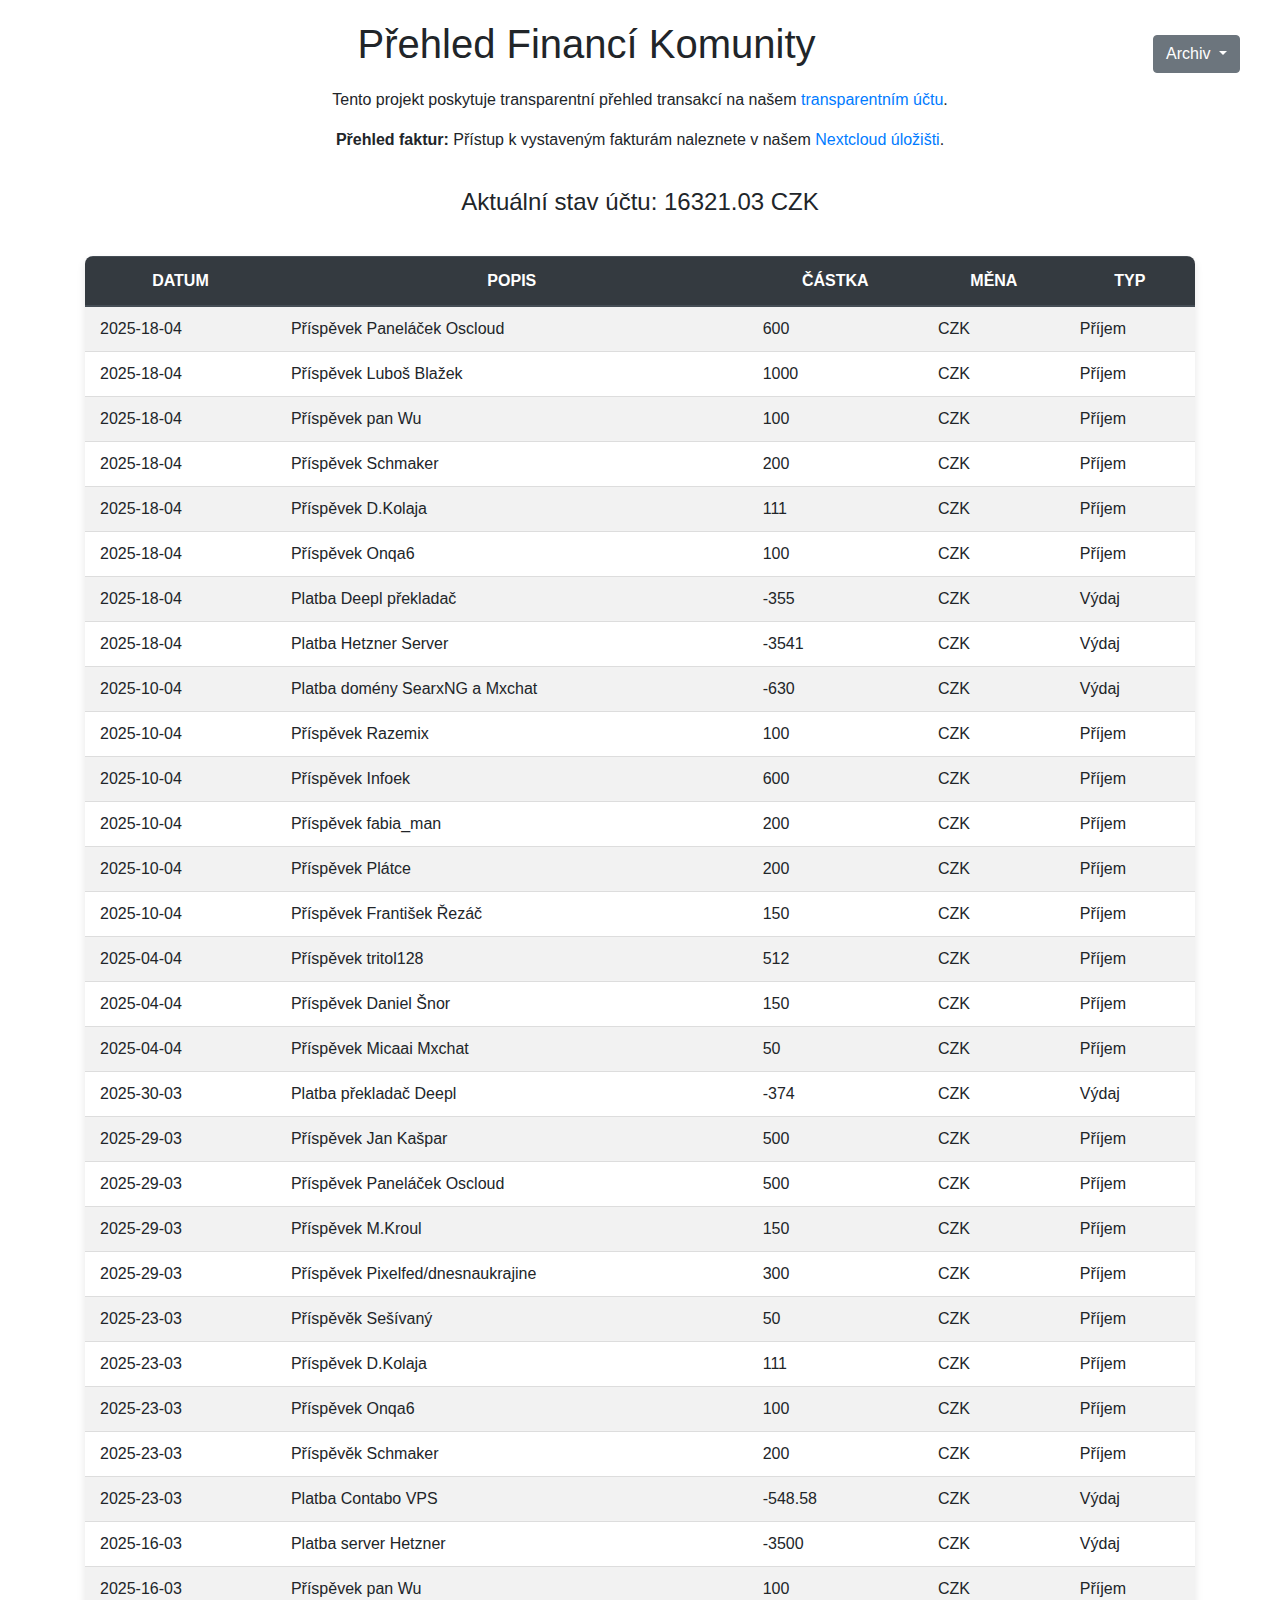
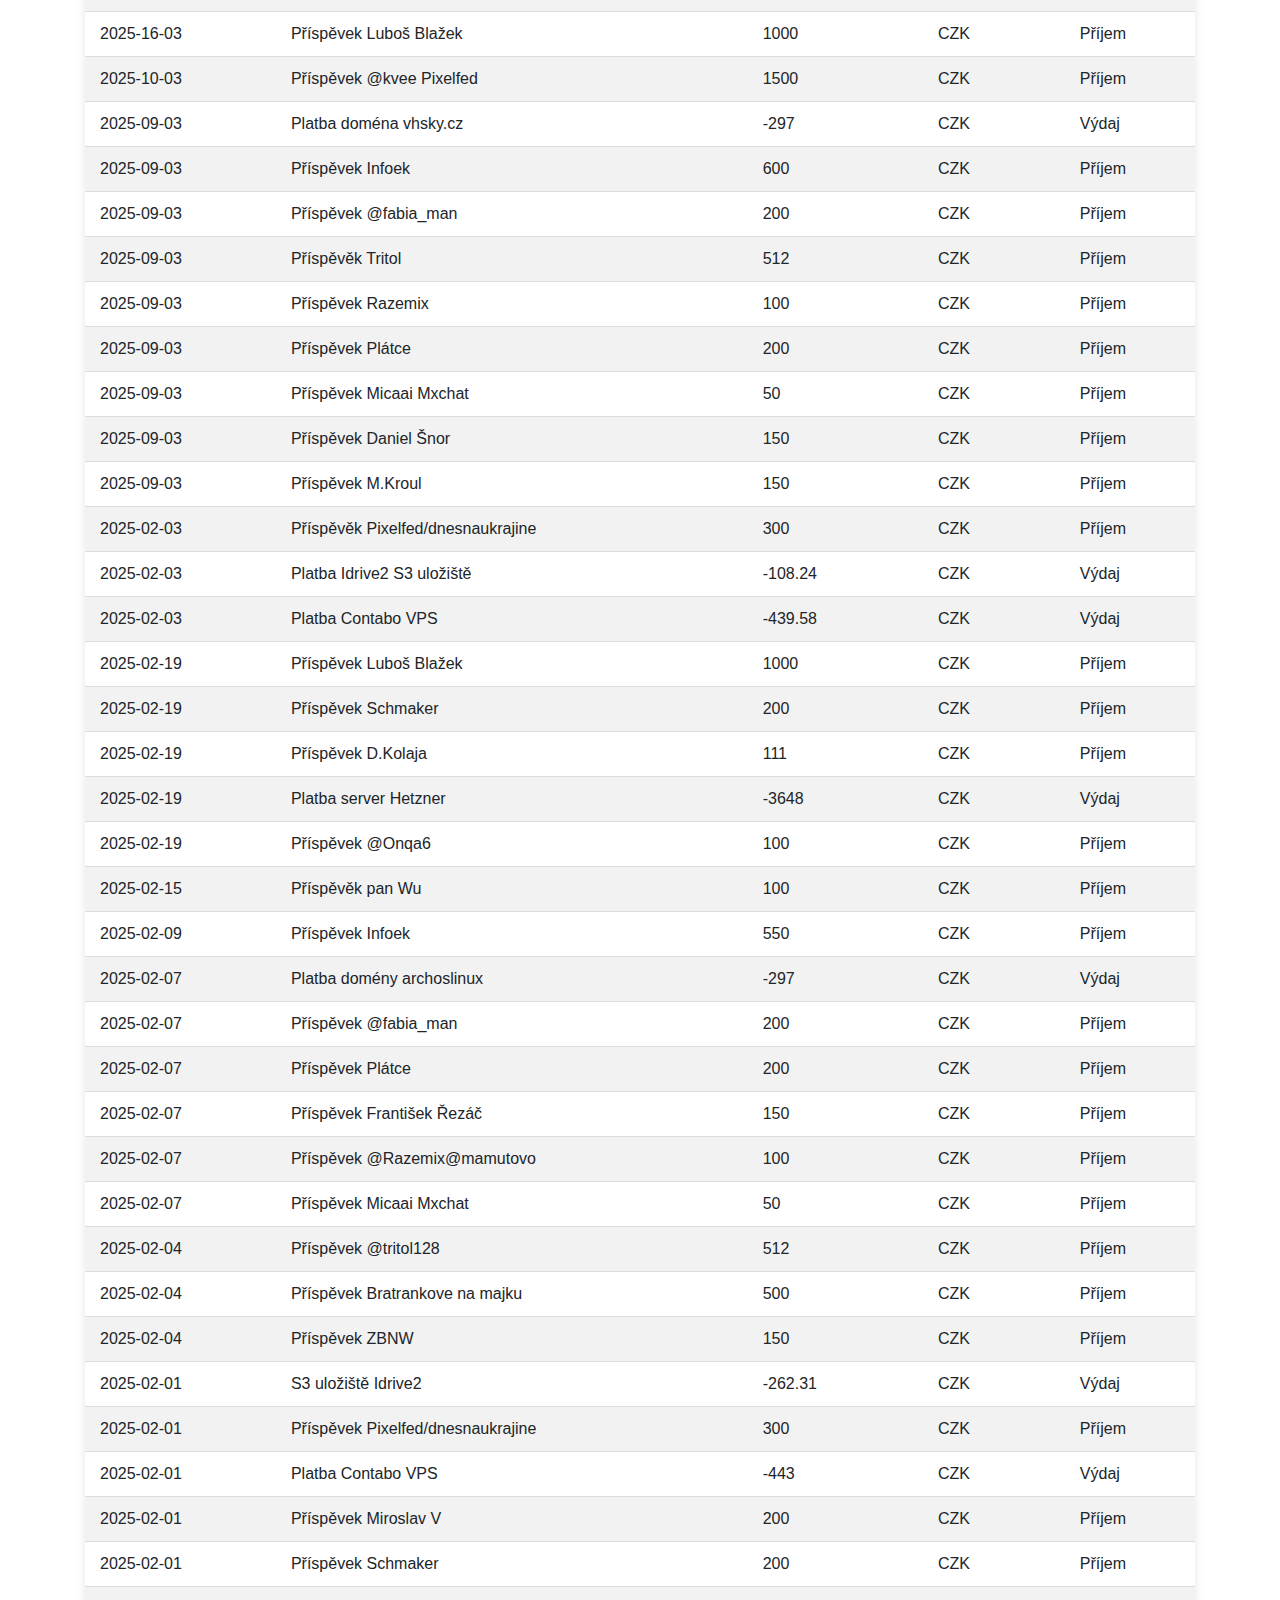
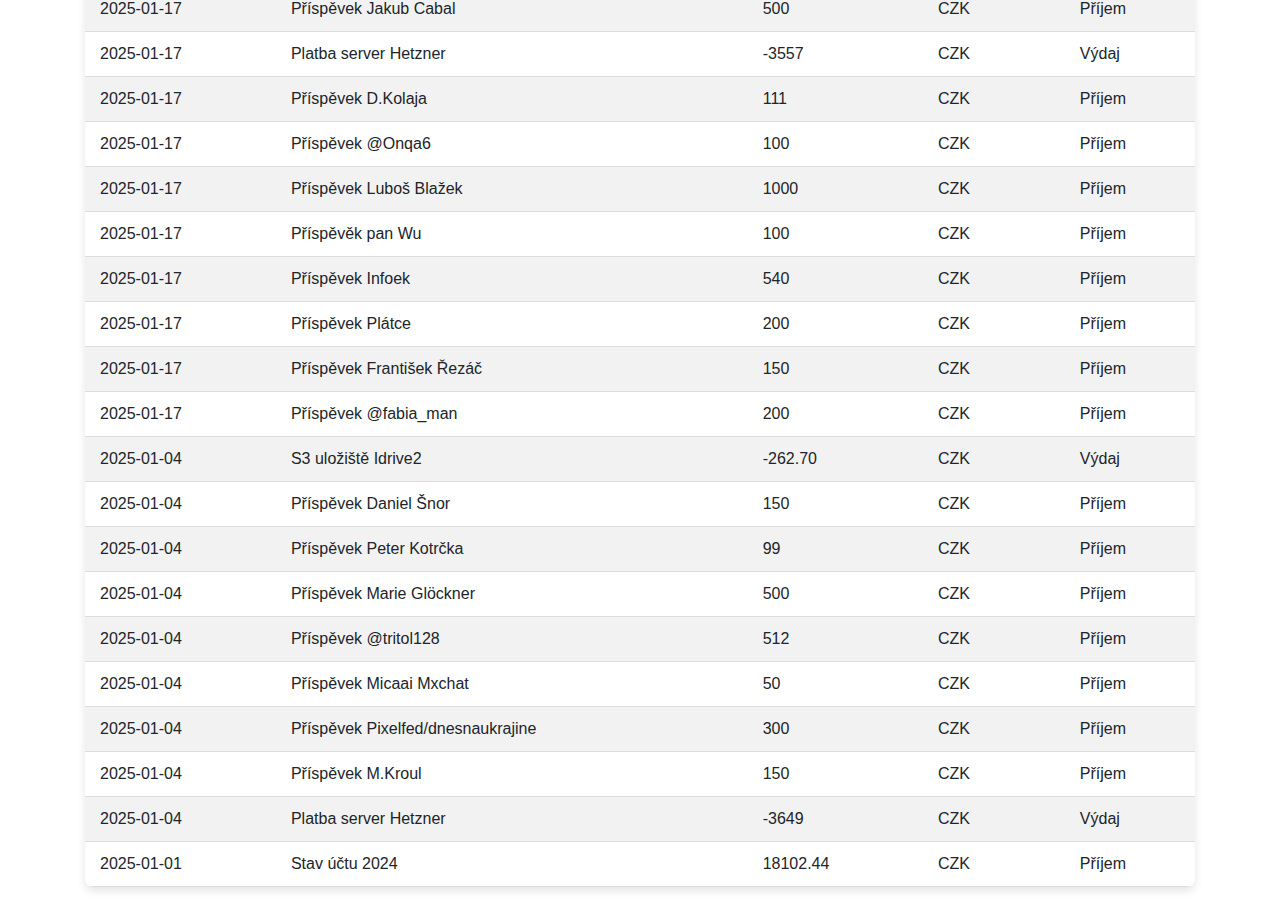
<file: index.html>
<!DOCTYPE html>
<html lang="cs">
<head>
    <meta charset="UTF-8">
    <title>Přehled Financí Komunity</title>
    <!-- Bootstrap CSS -->
    <link href="https://stackpath.bootstrapcdn.com/bootstrap/4.5.2/css/bootstrap.min.css" rel="stylesheet">
    <!-- Custom CSS -->
    <link href="styly.css" rel="stylesheet">
    <!-- Rel="me" link -->
    <a rel="me" href="https://mamutovo.cz/@zdendys">Mastodon</a>
</head>
<body>
    <div class="d-flex flex-column min-vh-100">
        <header class="text-center mb-3">
            <div class="d-flex justify-content-between align-items-center">
                <h1 class="flex-grow-1 text-center">Přehled Financí Komunity</h1>
                <div class="dropdown">
                    <button class="btn btn-secondary dropdown-toggle" type="button" id="dropdownMenuButton">
                        Archiv
                    </button>
                    <div class="dropdown-menu">
                        <a class="dropdown-item" href="2024.html" target="_blank">2024</a>
                    </div>
                </div>
            </div>
            <p>Tento projekt poskytuje transparentní přehled transakcí na našem 
                <a href="https://transparentniucty.moneta.cz/264043266" target="_blank">transparentním účtu</a>.</p>
            <p><strong>Přehled faktur:</strong> Přístup k vystaveným fakturám naleznete v našem 
                <a href="https://oscloud.cz/s/PxkK2LXCzGeGfPS" target="_blank">Nextcloud úložišti</a>.</p>
        </header>

        <div class="account-balance text-center mb-3">
            Aktuální stav účtu: <span id="account-balance">Načítání...</span>
        </div>
        
        <div class="container flex-grow-1">
            <table id="finance-table" class="table table-striped mb-3">
                <thead class="thead-dark">
                    <tr>
                        <th>Datum</th>
                        <th>Popis</th>
                        <th>Částka</th>
                        <th>Měna</th>
                        <th>Typ</th>
                    </tr>
                </thead>
                <tbody>
                </tbody>
            </table>
        </div>

            </div>

    <!-- Bootstrap JS and dependencies -->
    <script src="https://code.jquery.com/jquery-3.5.1.slim.min.js"></script>
    <script src="https://cdn.jsdelivr.net/npm/@popperjs/core@2.9.2/dist/umd/popper.min.js"></script>
    <script src="https://stackpath.bootstrapcdn.com/bootstrap/4.5.2/js/bootstrap.min.js"></script>
    <!-- Custom JS -->
    <script src="skript.js"></script>
</body>
</html>
</file>
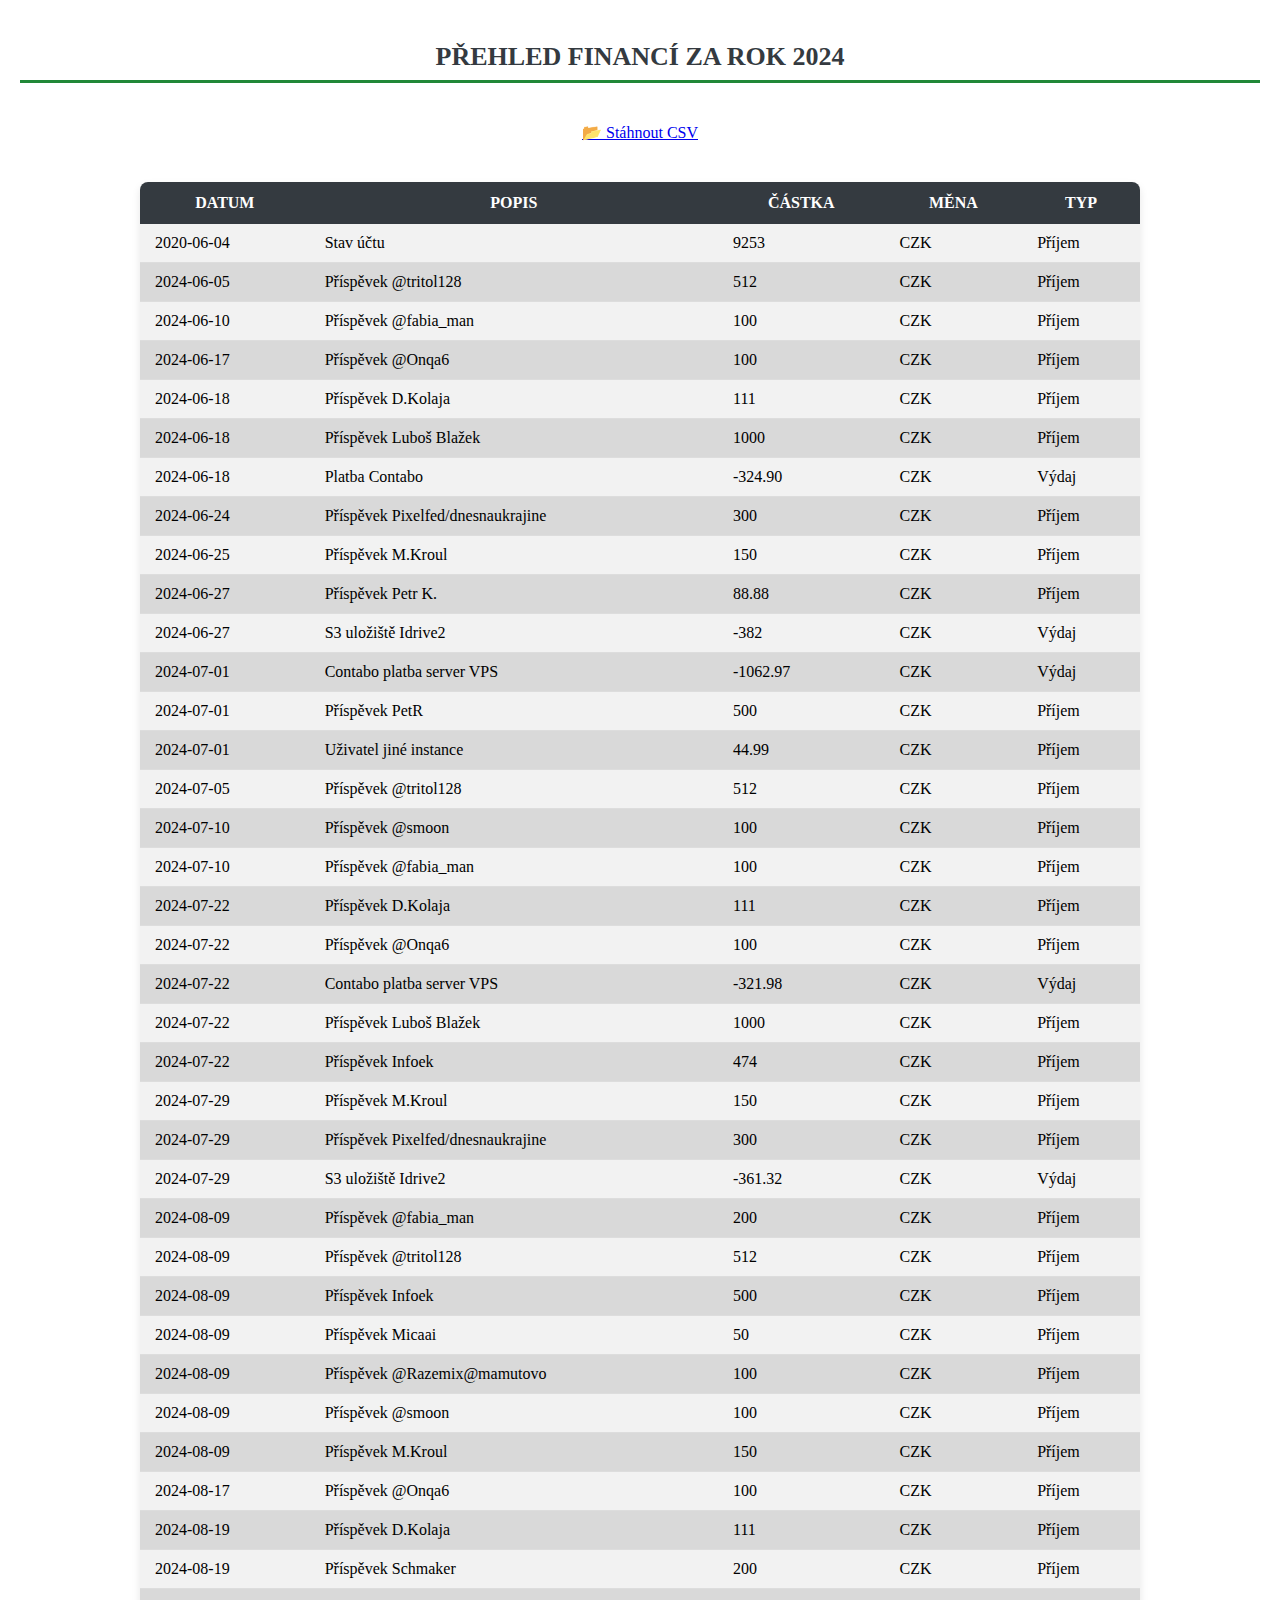
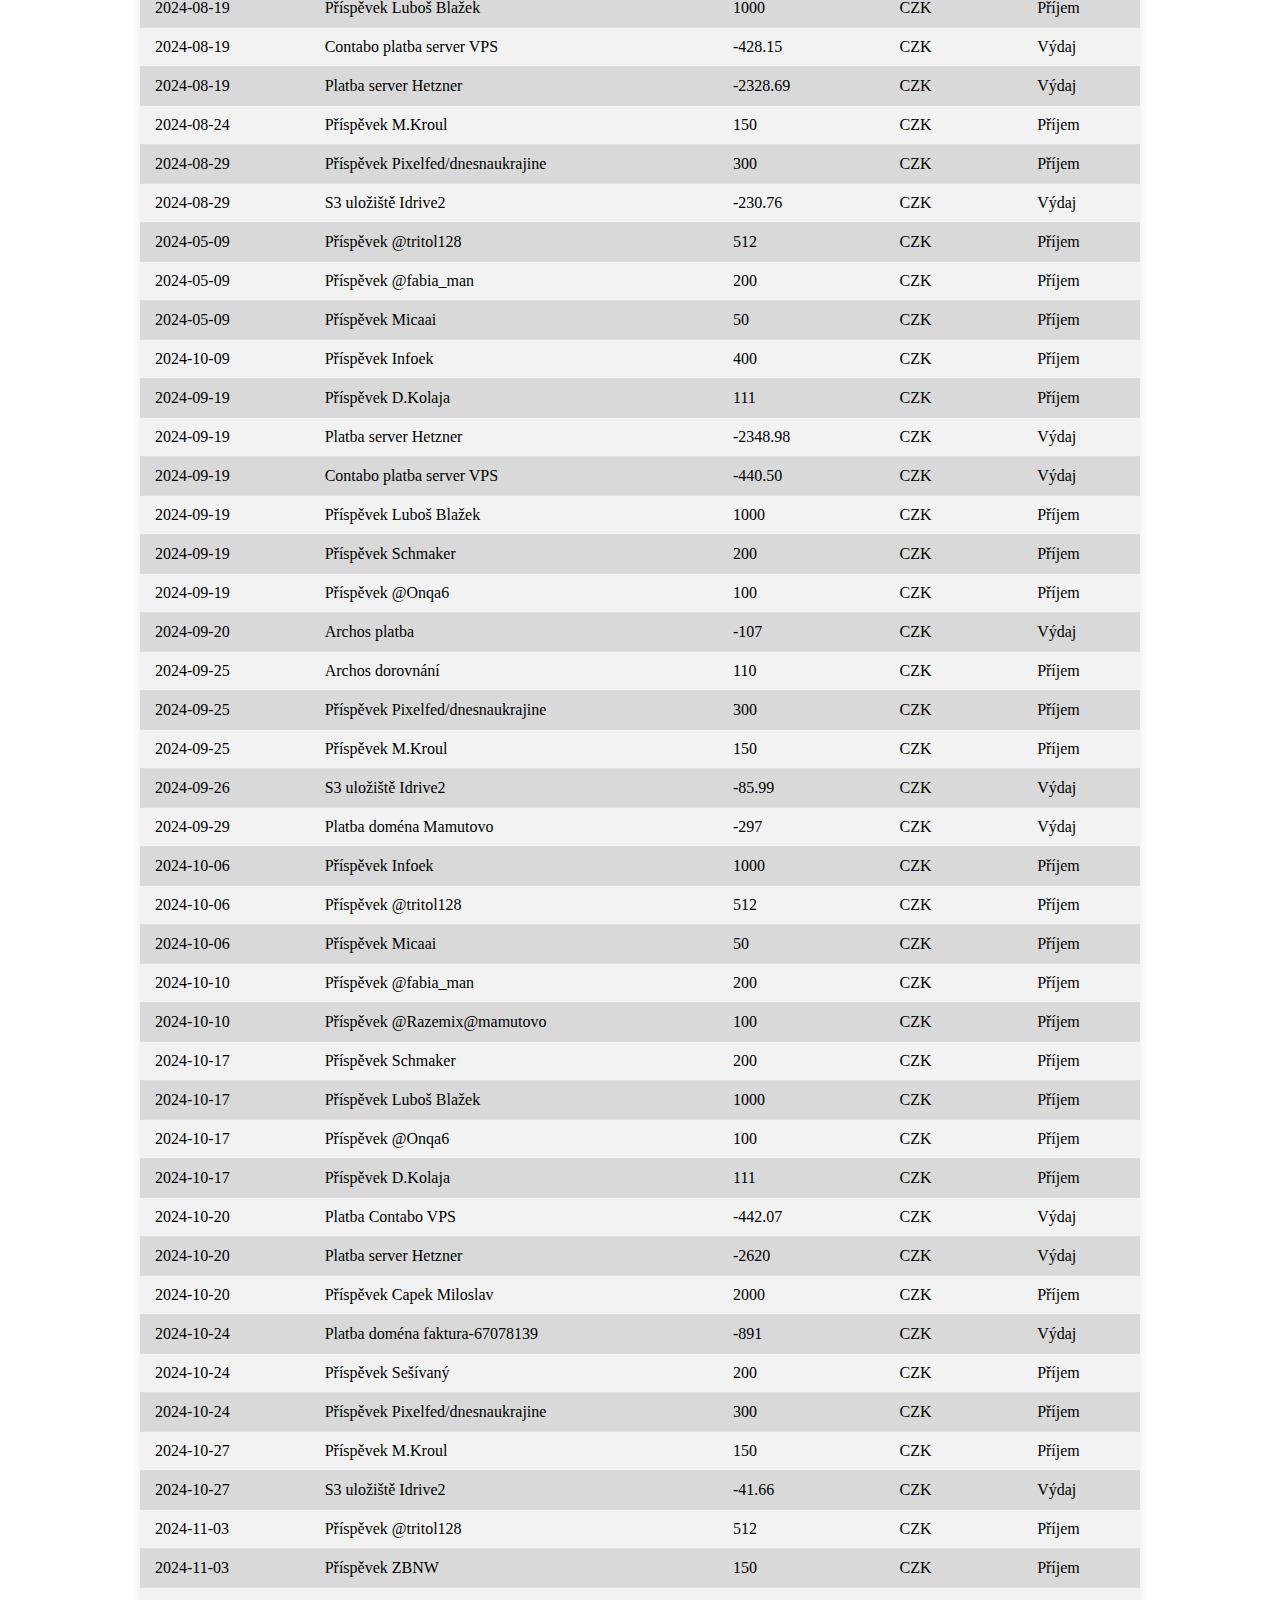
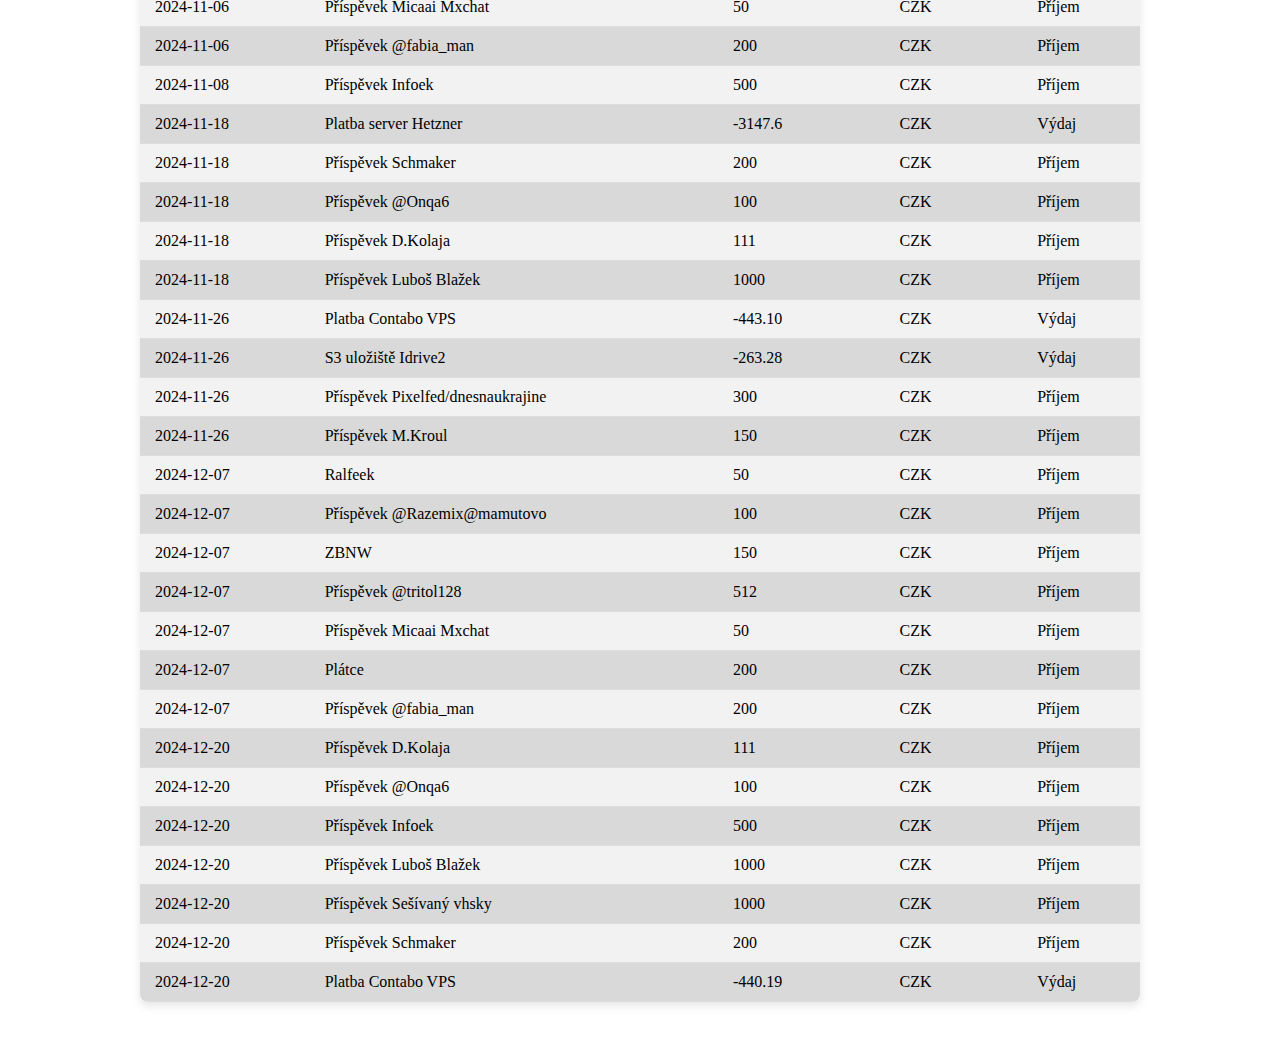
<file: 2024.html>
<!DOCTYPE html>
<html lang="cs">
<head>
    <meta charset="UTF-8">
    <title>Přehled Financí 2024</title>
    <link rel="stylesheet" href="styly.css">

</head>
<body>
    <h2 class="archive-title">Přehled Financí za rok 2024</h2>
    <div class="export-button-container">
    <a href="finance_2024.csv" download="finance_2024.csv" class="btn btn-primary">📂 Stáhnout CSV</a>
</div>
</div>

    <!-- Obalíme tabulku do kontejneru pro centrování -->
    <div class="archive-table-container">
        <table id="finance-table" class="table table-striped mb-3 archive-table">
            <thead>
                <tr>
                    <th>Datum</th>
                    <th>Popis</th>
                    <th>Částka</th>
                    <th>Měna</th>
                    <th>Typ</th>
                </tr>
            </thead>
            <tbody>
            </tbody>
        </table>
    </div>

    <script>
        fetch('finance_2024.csv')
            .then(response => response.text())
            .then(data => {
                let rows = data.split("\n").slice(1);
                let tableBody = document.querySelector("#finance-table tbody");
                rows.forEach(row => {
                    let columns = row.split(",");
                    if (columns.length >= 5) {
                        let tr = document.createElement("tr");
                        columns.forEach(column => {
                            let td = document.createElement("td");
                            td.textContent = column.trim();
                            tr.appendChild(td);
                        });
                        tableBody.appendChild(tr);
                    }
                });
            })
            .catch(error => console.error("Chyba při načítání CSV:", error));
    </script>
</body>
</html>
</file>
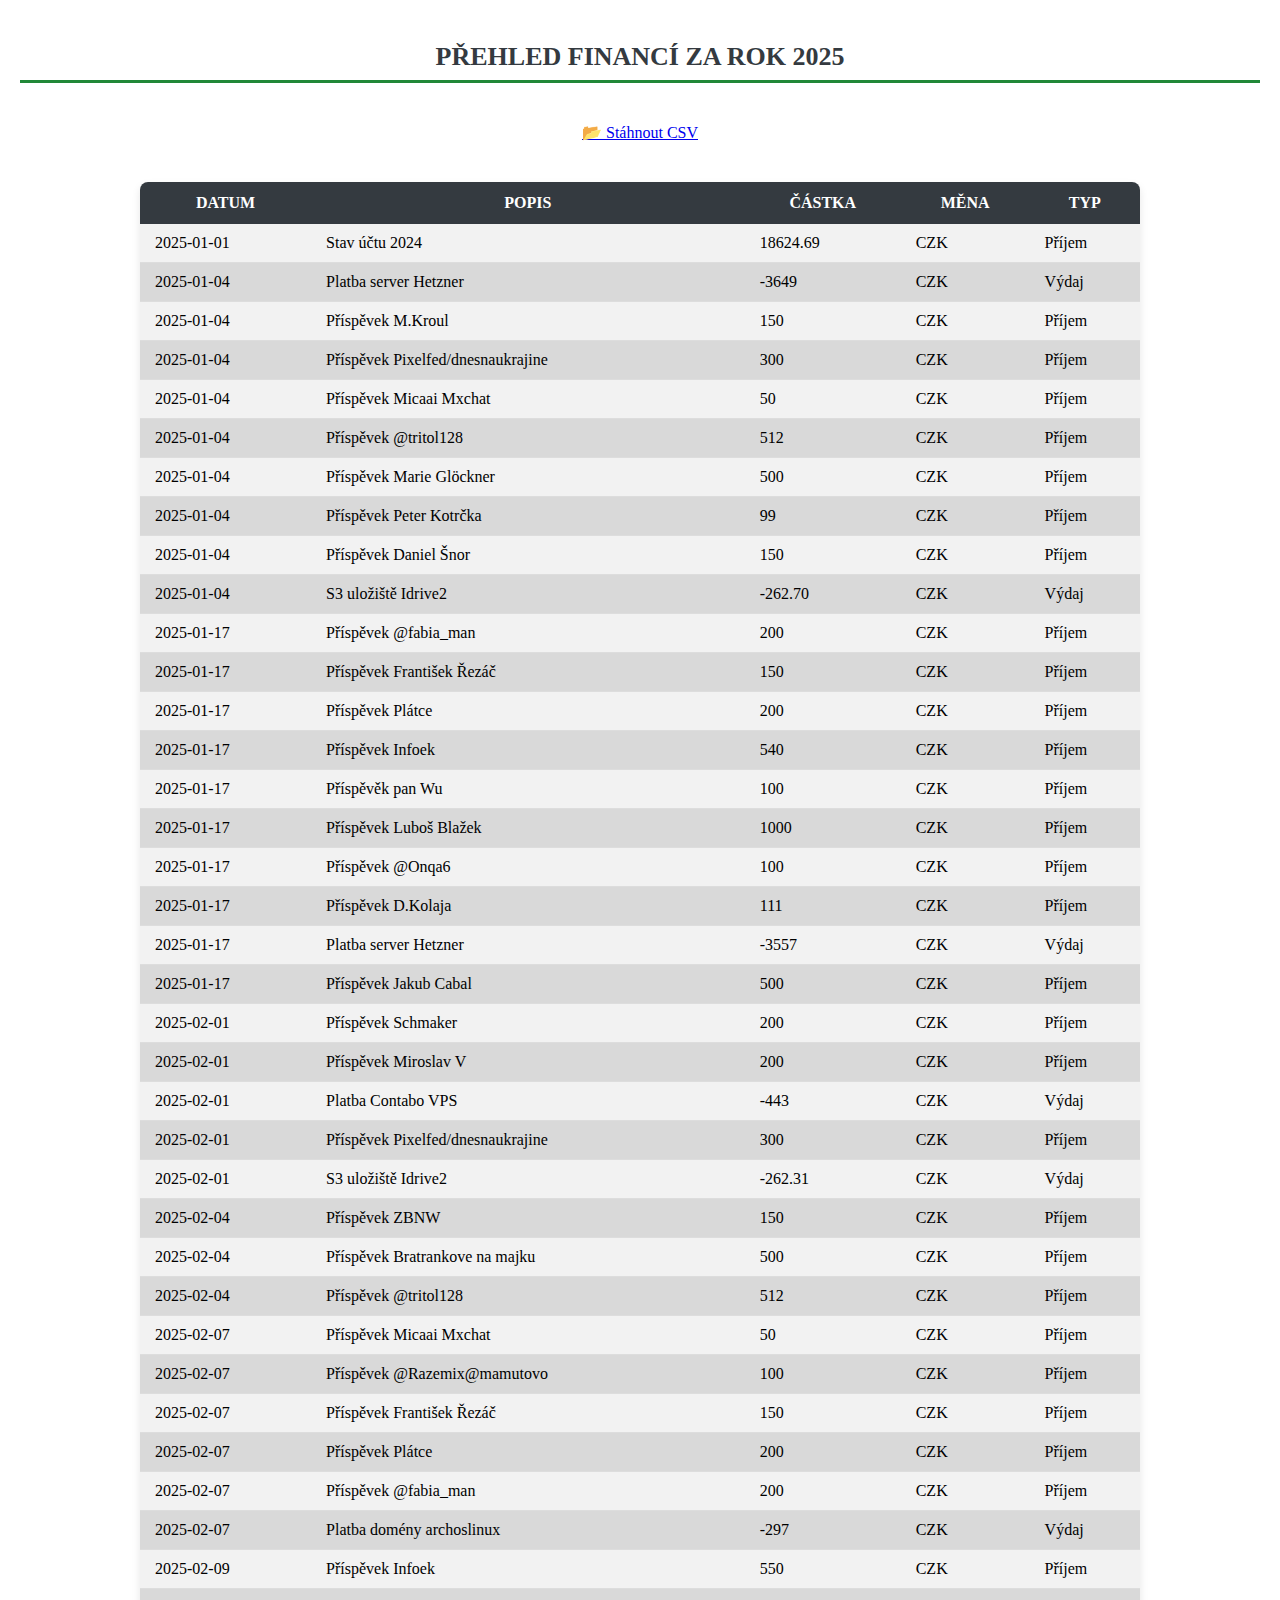
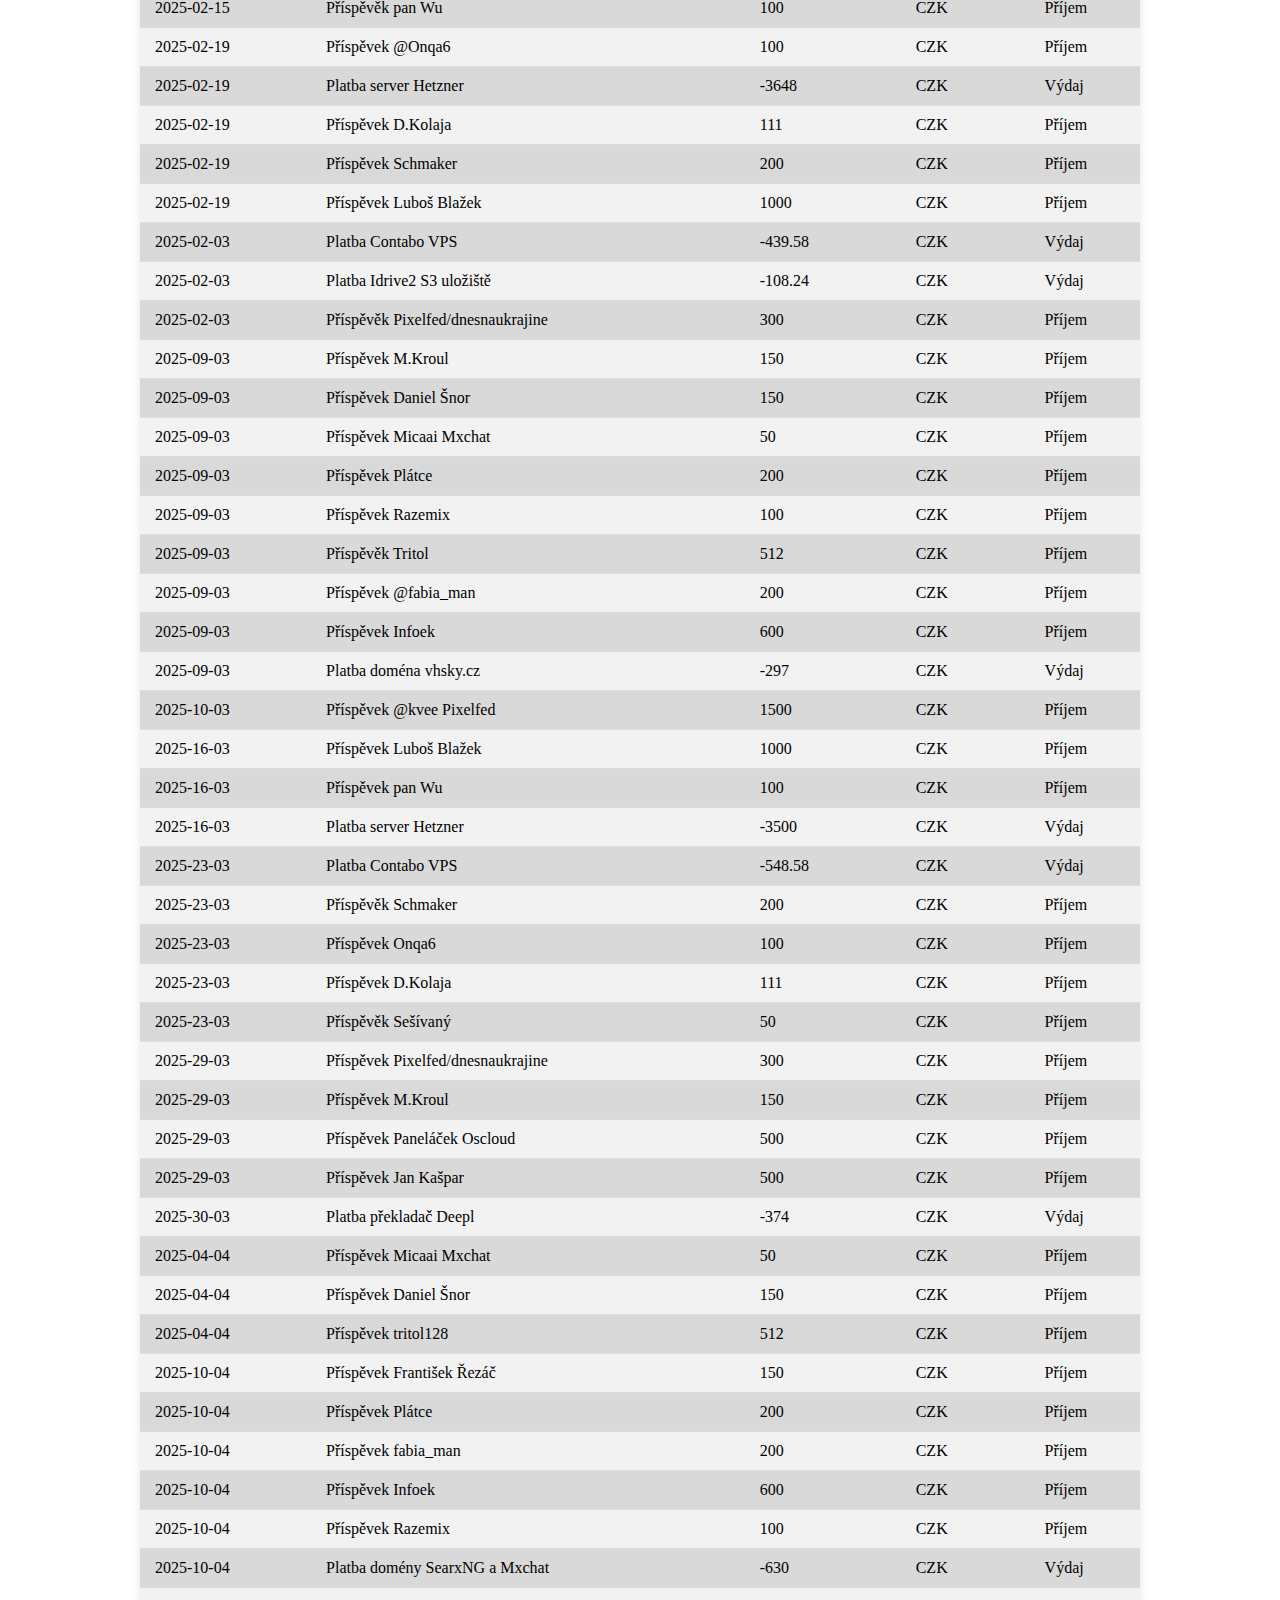
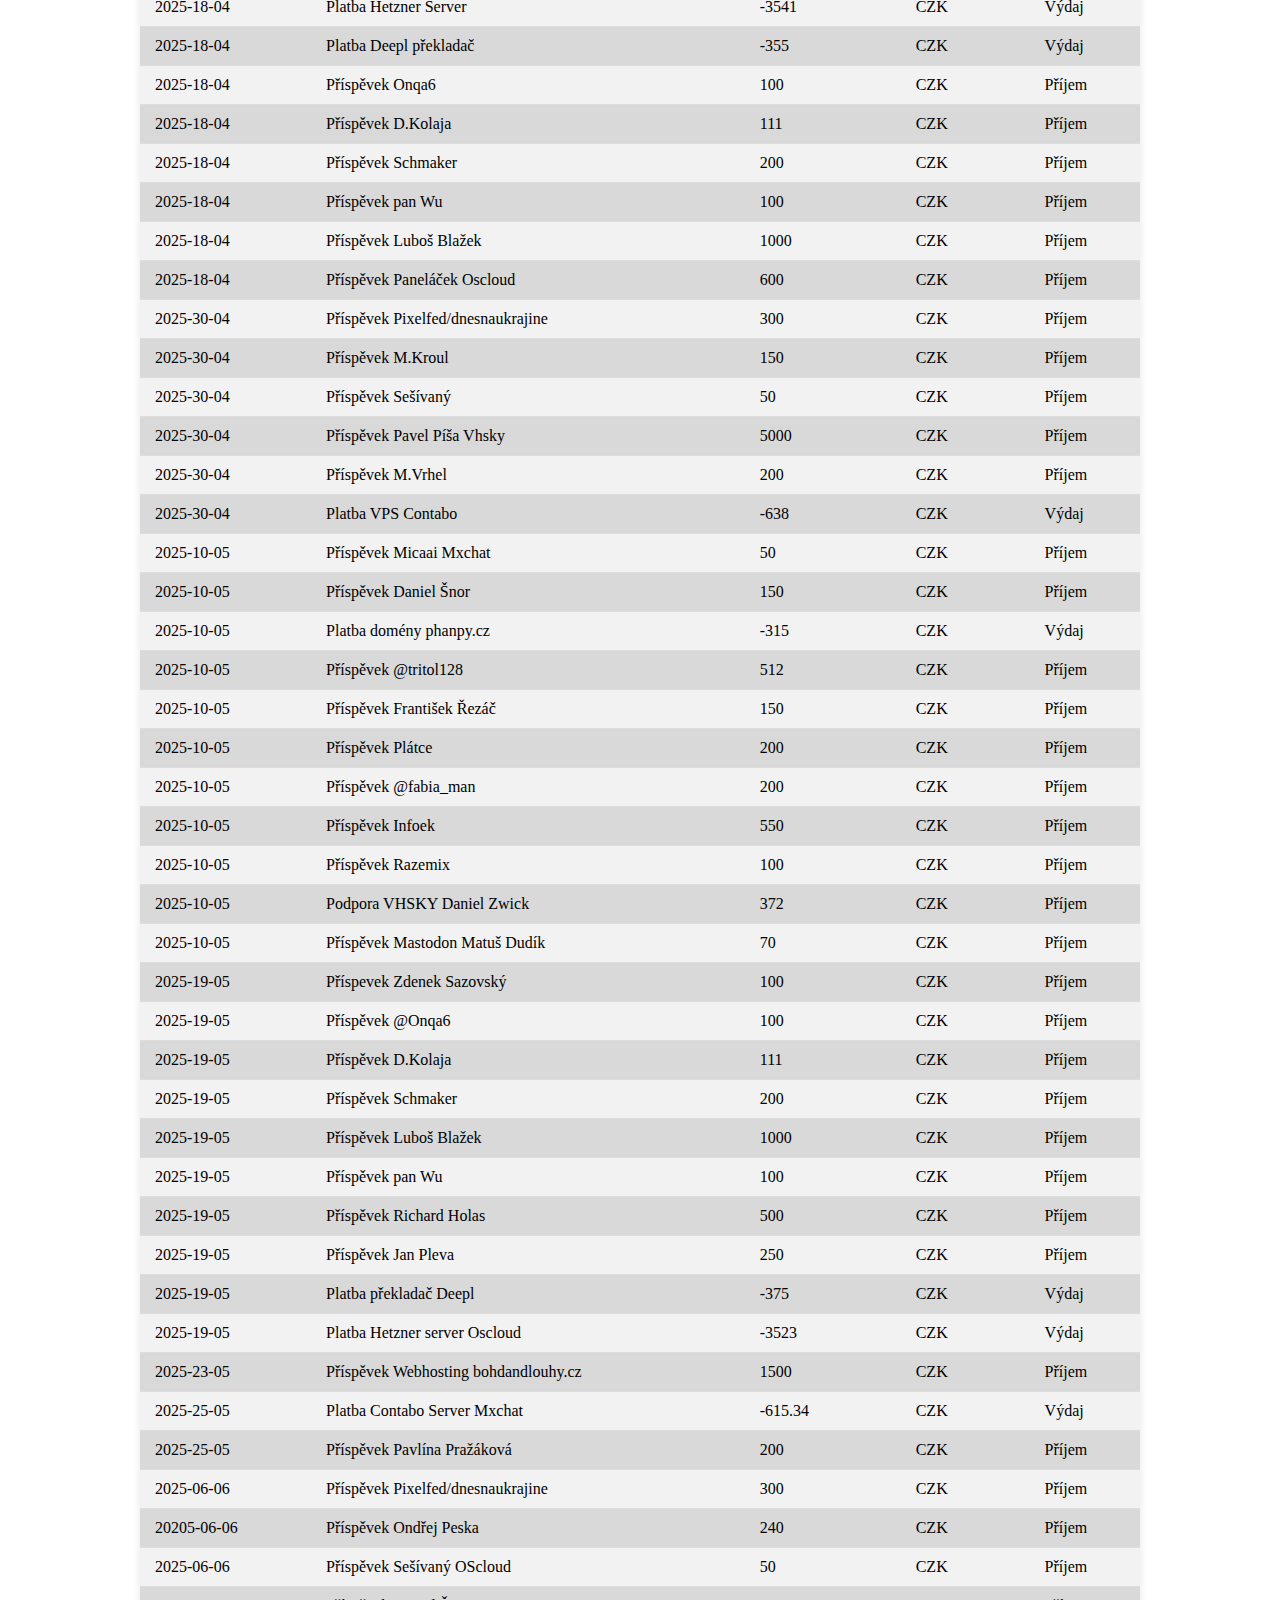
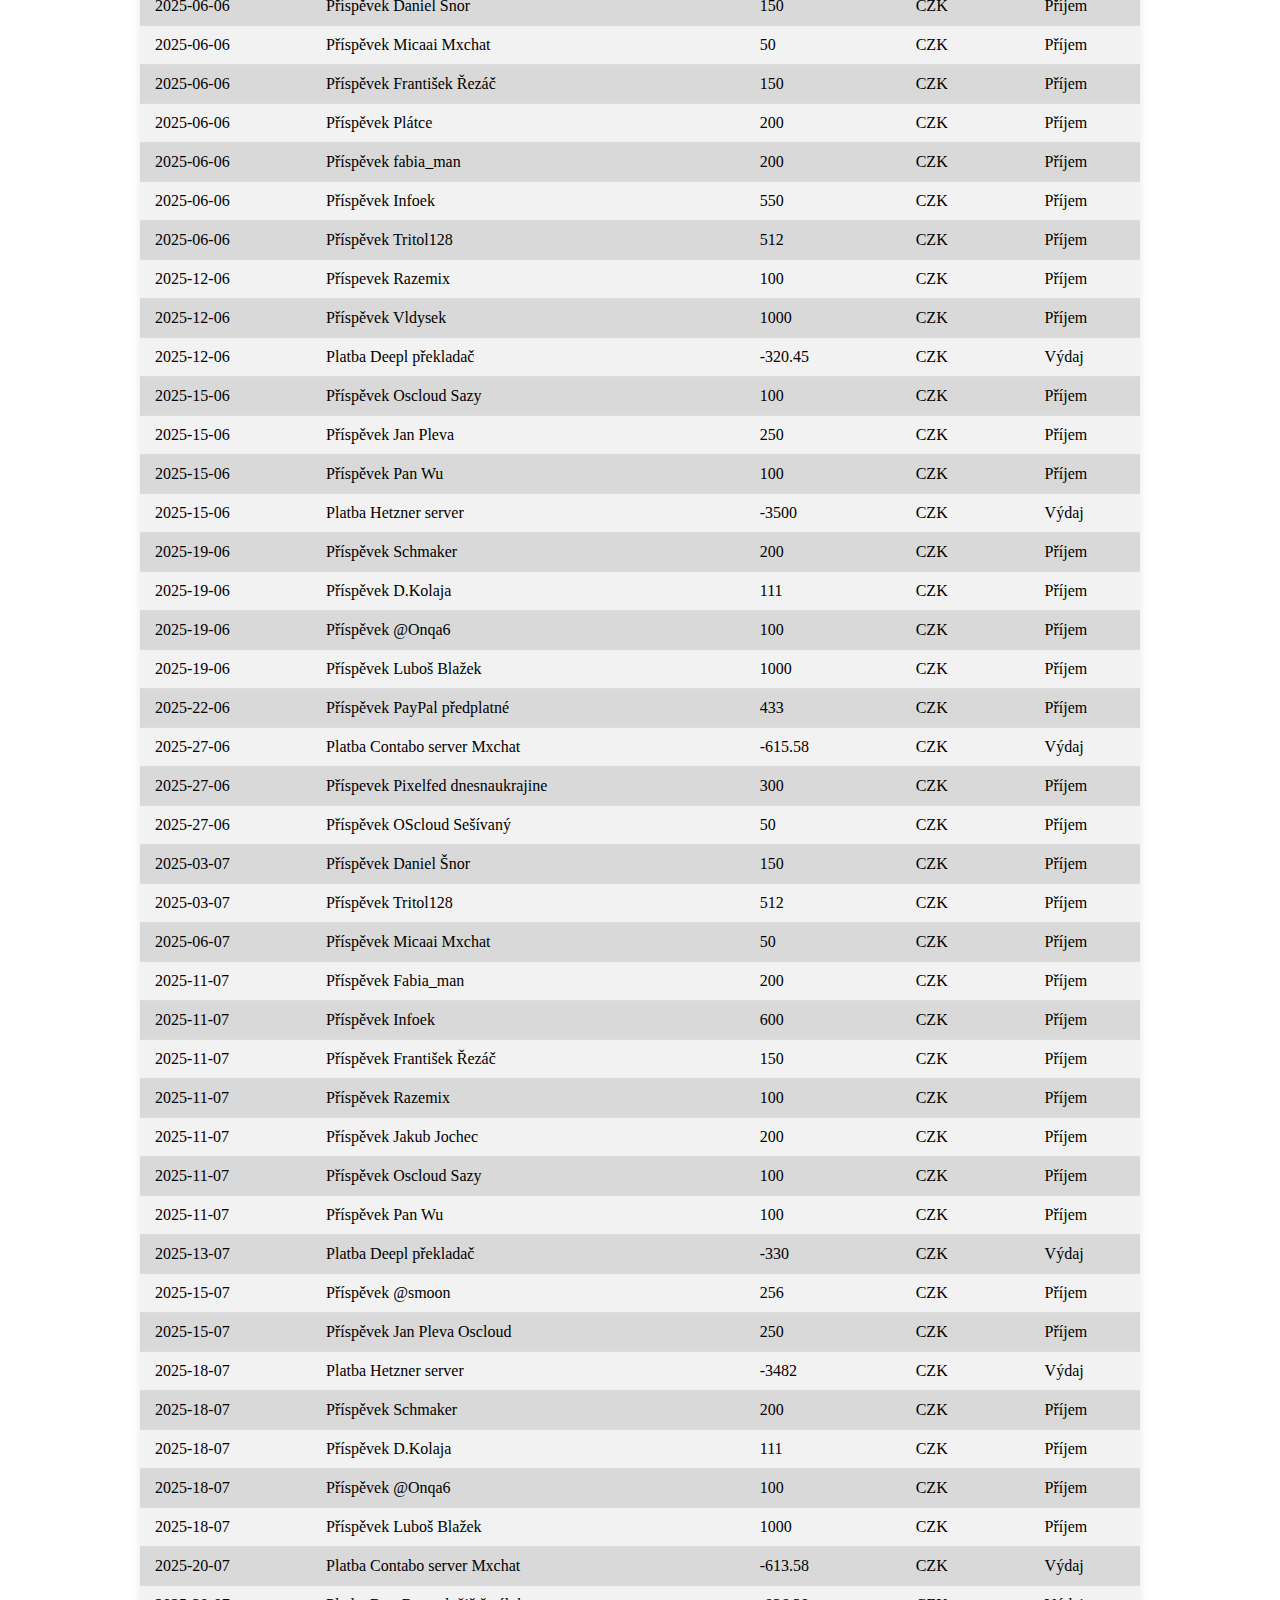
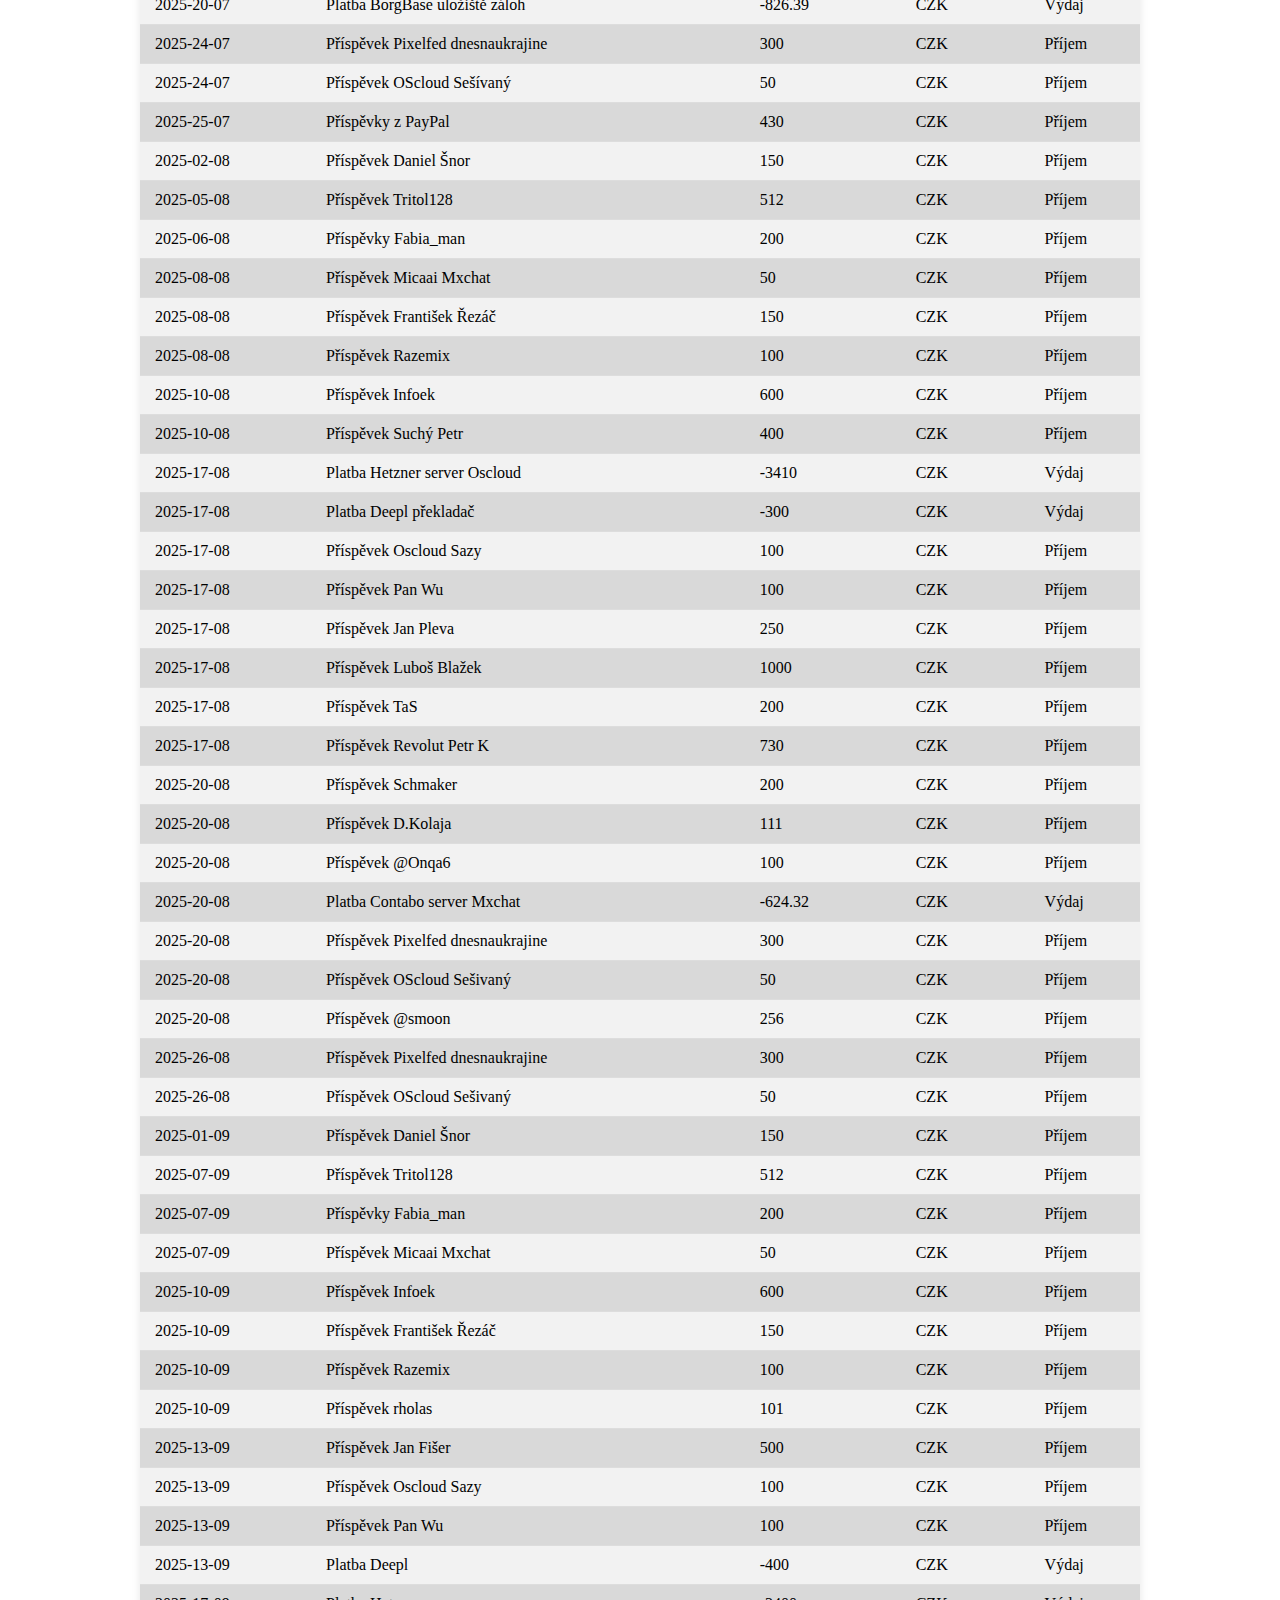
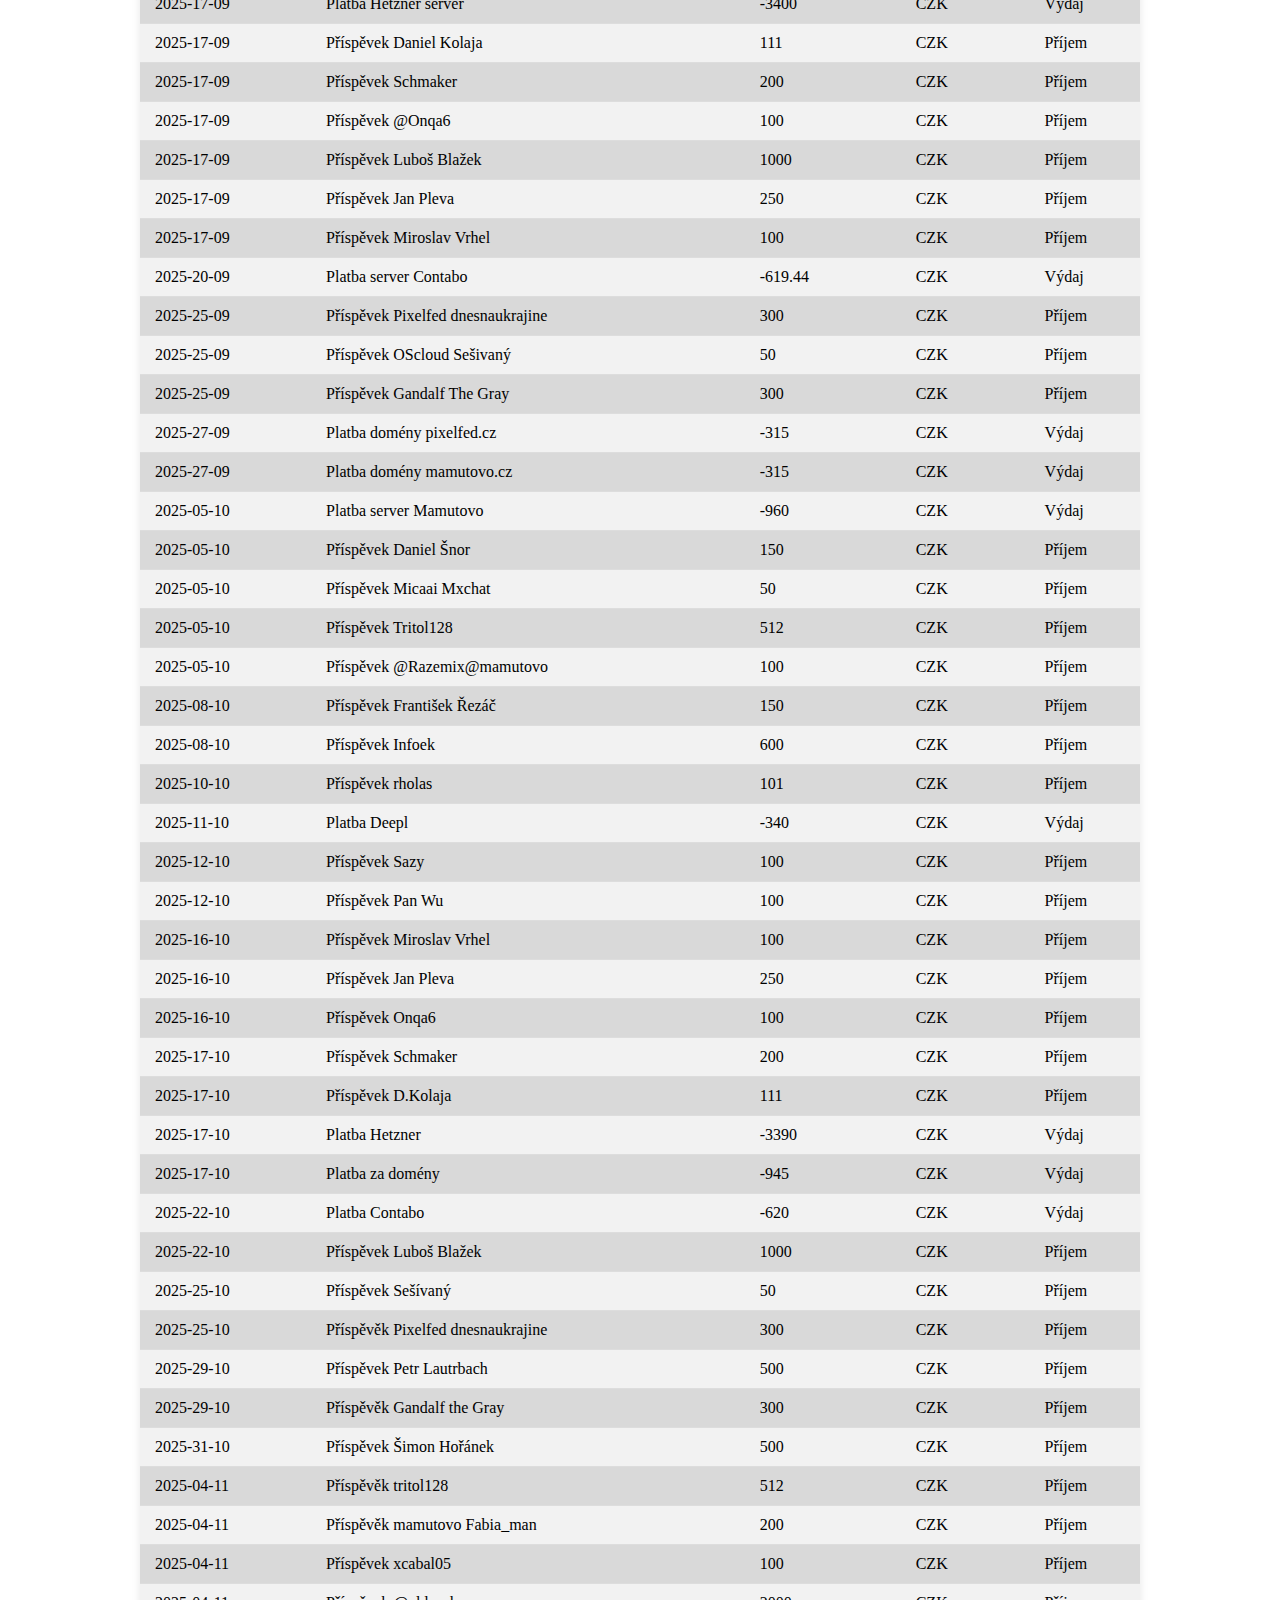
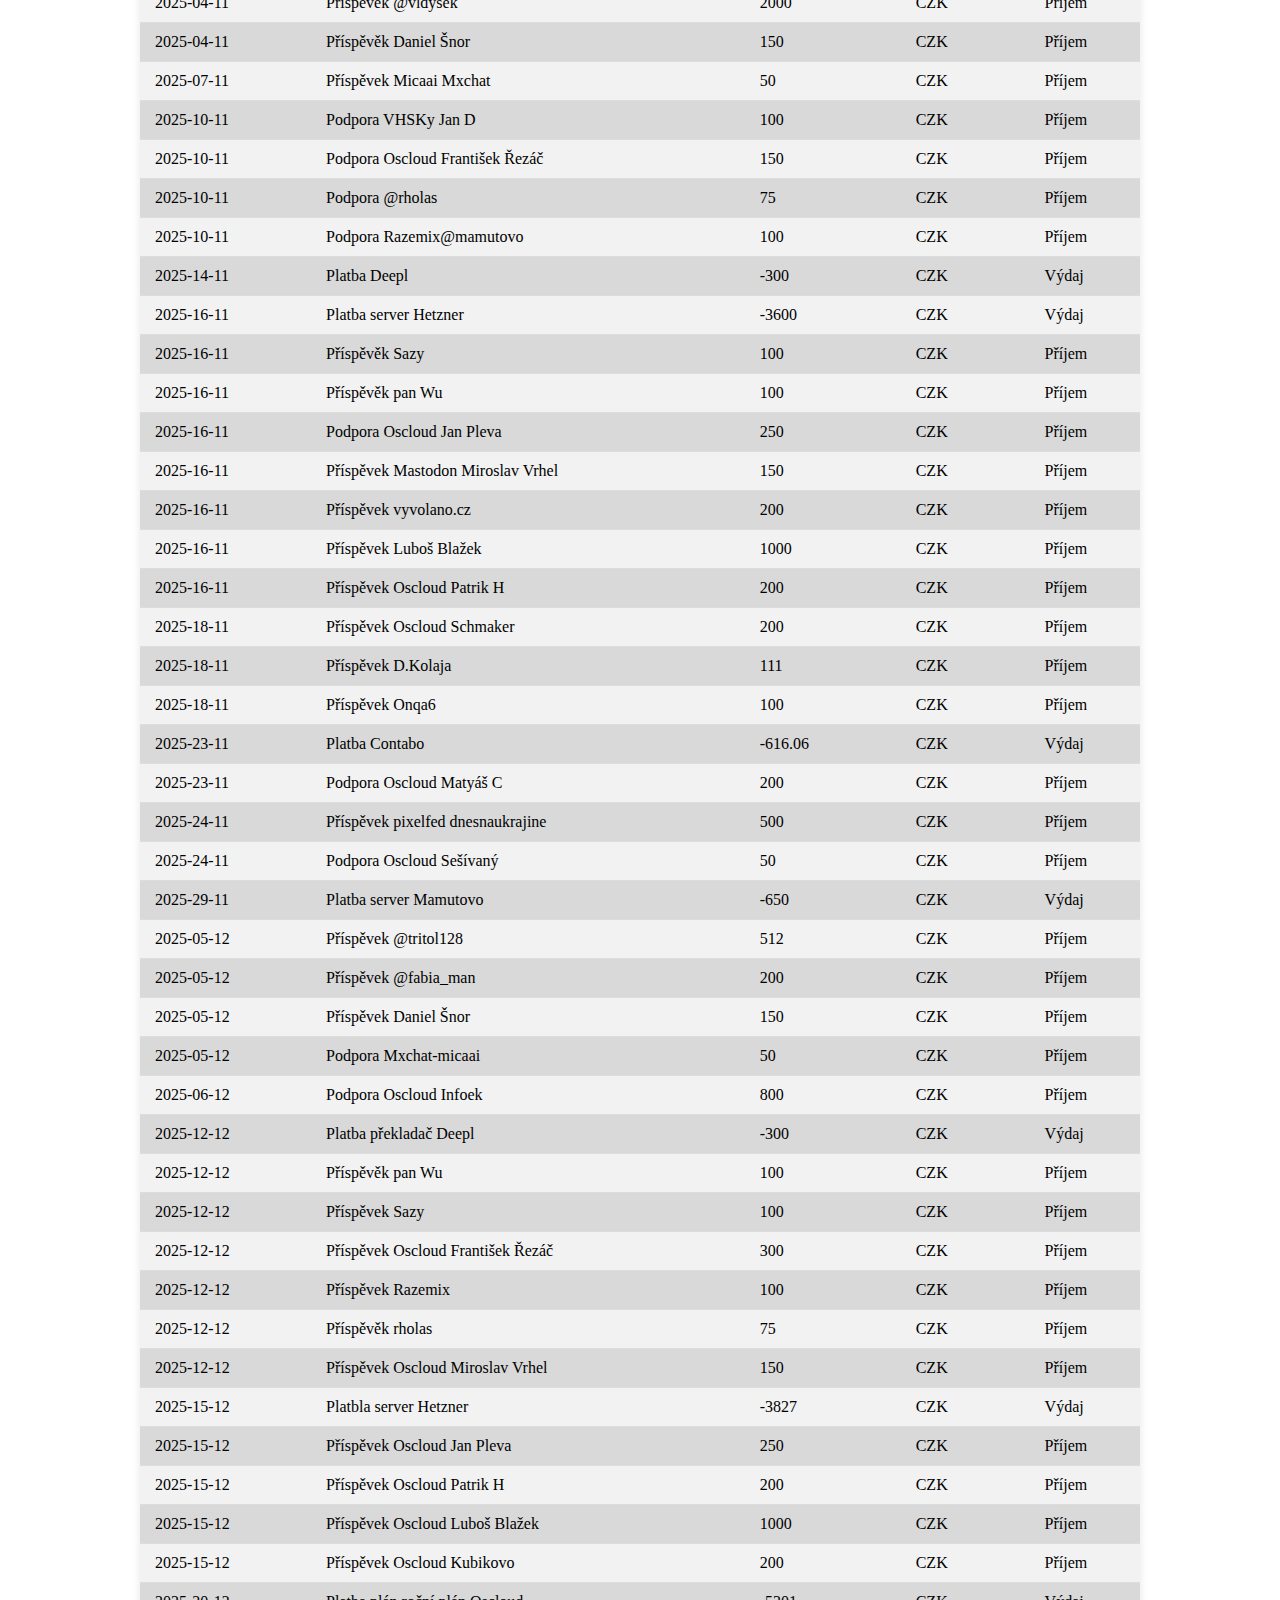
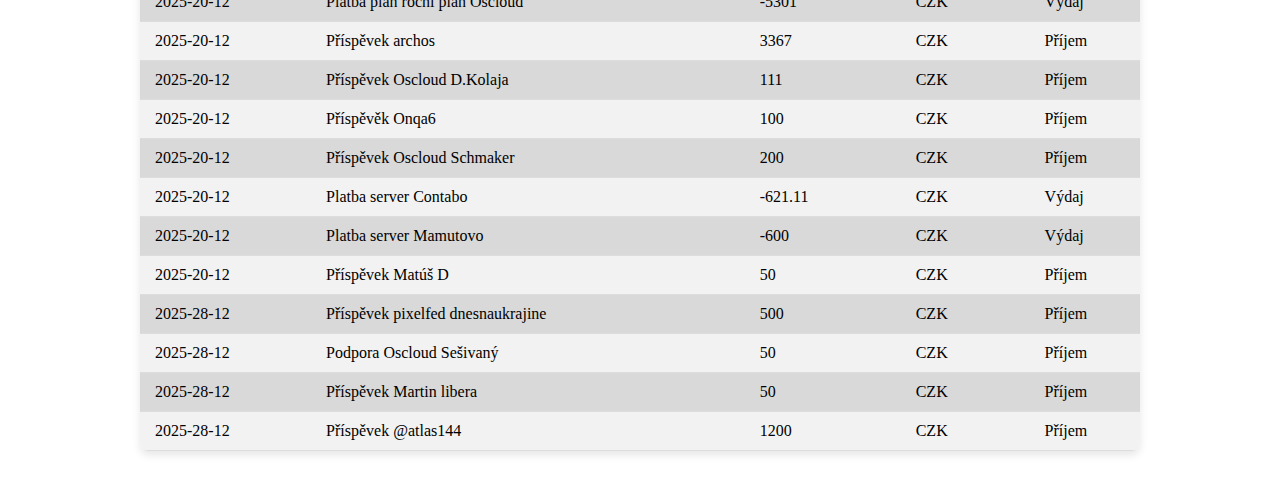
<file: 2025.html>
<!DOCTYPE html>
<html lang="cs">

<head>
  <meta charset="UTF-8">
  <title>Přehled Financí 2025</title>
  <link rel="stylesheet" href="styly.css">
</head>

<body>
  <h2 class="archive-title">Přehled Financí za rok 2025</h2>

  <div class="export-button-container">
    <a href="archives/finance_2025.csv" download="finance_2025.csv" class="btn btn-primary">📂 Stáhnout CSV</a>
  </div>

  <div class="archive-table-container">
    <table id="finance-table" class="table table-striped mb-3 archive-table">
      <thead>
        <tr>
          <th>Datum</th>
          <th>Popis</th>
          <th>Částka</th>
          <th>Měna</th>
          <th>Typ</th>
        </tr>
      </thead>
      <tbody></tbody>
    </table>
  </div>

  <script>
    fetch('archives/finance_2025.csv')
      .then(response => response.text())
      .then(data => {
        let rows = data.split("\n").slice(1);
        let tableBody = document.querySelector("#finance-table tbody");
        rows.forEach(row => {
          let columns = row.split(",");
          if (columns.length >= 5) {
            let tr = document.createElement("tr");
            columns.forEach(column => {
              let td = document.createElement("td");
              td.textContent = column.trim();
              tr.appendChild(td);
            });
            tableBody.appendChild(tr);
          }
        });
      })
      .catch(error => console.error("Chyba při načítání CSV:", error));
  </script>
</body>

</html>
</file>
<file: styly.css>
body {
    padding: 20px;
    display: flex;
    flex-direction: column;
    min-height: 100vh;
    margin: 0;
}
h1 {
    margin-bottom: 20px;
}
table {
    width: 100%;
}
th, td {
    text-align: left;
}
.account-balance {
    font-size: 1.5em;
    margin-bottom: 20px;
}
footer {
    margin-top: 20px;
    background-color: #f8f9fa;
    padding: 20px;
    border-top: 1px solid #e7e7e7;
    flex-shrink: 0;
}
.container {
    flex: 1 0 auto;
}
a[rel="me"] {
    display: none;
}
.dropdown {
    display: flex;
    justify-content: flex-end;
    margin-right: 20px;
}
header .d-flex {
    display: flex;
    justify-content: space-between;
    align-items: center;
}

header h1 {
    flex-grow: 1;
    text-align: center;
}

/* Hlavní tabulka - beze změn */
#finance-table {
    width: 100%;
    margin-top: 20px;
    border-collapse: collapse;
    box-shadow: 0 4px 8px rgba(0, 0, 0, 0.1);
    border-radius: 8px;
    overflow: hidden;
}

/* Hlavička tabulky */
#finance-table th {
    background-color: #343a40;
    color: #fff;
    text-transform: uppercase;
    padding: 12px 18px;
    text-align: center;
}

/* Řádky tabulky */
#finance-table td {
    padding: 10px 15px;
    text-align: left;
    border-bottom: 1px solid #ddd;
}

/* Speciální úpravy pro archivní tabulku */
.archive-table-container {
    max-width: 1000px; /* Pevná maximální šířka tabulky */
    width: 100%;
    margin: 0 auto; /* Centrované umístění */
    padding: 20px;
}

/* Archivní tabulka - nebude přes celý monitor */
.archive-table {
    width: 100%;
    border-collapse: collapse;
    box-shadow: 0 4px 8px rgba(0, 0, 0, 0.1);
    border-radius: 8px;
    overflow: hidden;
}

/* Zvýraznění řádků pro archivní tabulku */
.archive-table tbody tr:nth-child(even) {
    background-color: #d9d9d9; /* O něco tmavší šedá */
}

.archive-table tbody tr:nth-child(odd) {
    background-color: #f2f2f2; /* O něco světlejší šedá */
}

/* Barevné odlišení příjmů a výdajů pro archivní tabulku */
.archive-table td.pozitivni {
    color: #218838; /* Sytější zelená */
    font-weight: bold;
}

.archive-table td.negativni {
    color: #c82333; /* Sytější červená */
    font-weight: bold;
}

/* Responzivní design */
@media (max-width: 768px) {
    .archive-table-container {
        max-width: 100%; /* Na mobilech bude tabulka široká 100% */
    }
    #finance-table th, #finance-table td {
        padding: 8px;
        font-size: 14px;
    }
}

/* Zvýraznění nadpisu archivu */
.archive-title {
    text-align: center;
    font-size: 26px;
    font-weight: bold;
    color: #343a40;
    text-transform: uppercase;
    margin-bottom: 20px;
    border-bottom: 3px solid #218838;
    padding-bottom: 8px;
}
/* Kontejner pro tlačítko exportu */
.export-button-container {
    text-align: center; /* Zarovná tlačítko na střed */
    margin-top: 20px; /* Přidá trochu prostoru nad tlačítkem */
}

/* Styl tlačítka */
#export-pdf {
    padding: 10px 20px; /* Lepší padding */
    font-size: 16px; /* Větší písmo pro lepší čitelnost */
    border-radius: 5px; /* Zaoblené rohy */
    cursor: pointer;
    transition: background-color 0.3s ease-in-out;
}

/* Efekt při najetí myší */
#export-pdf:hover {
    background-color: #0056b3; /* Lehce tmavší modrá při hover */
}
</file>
